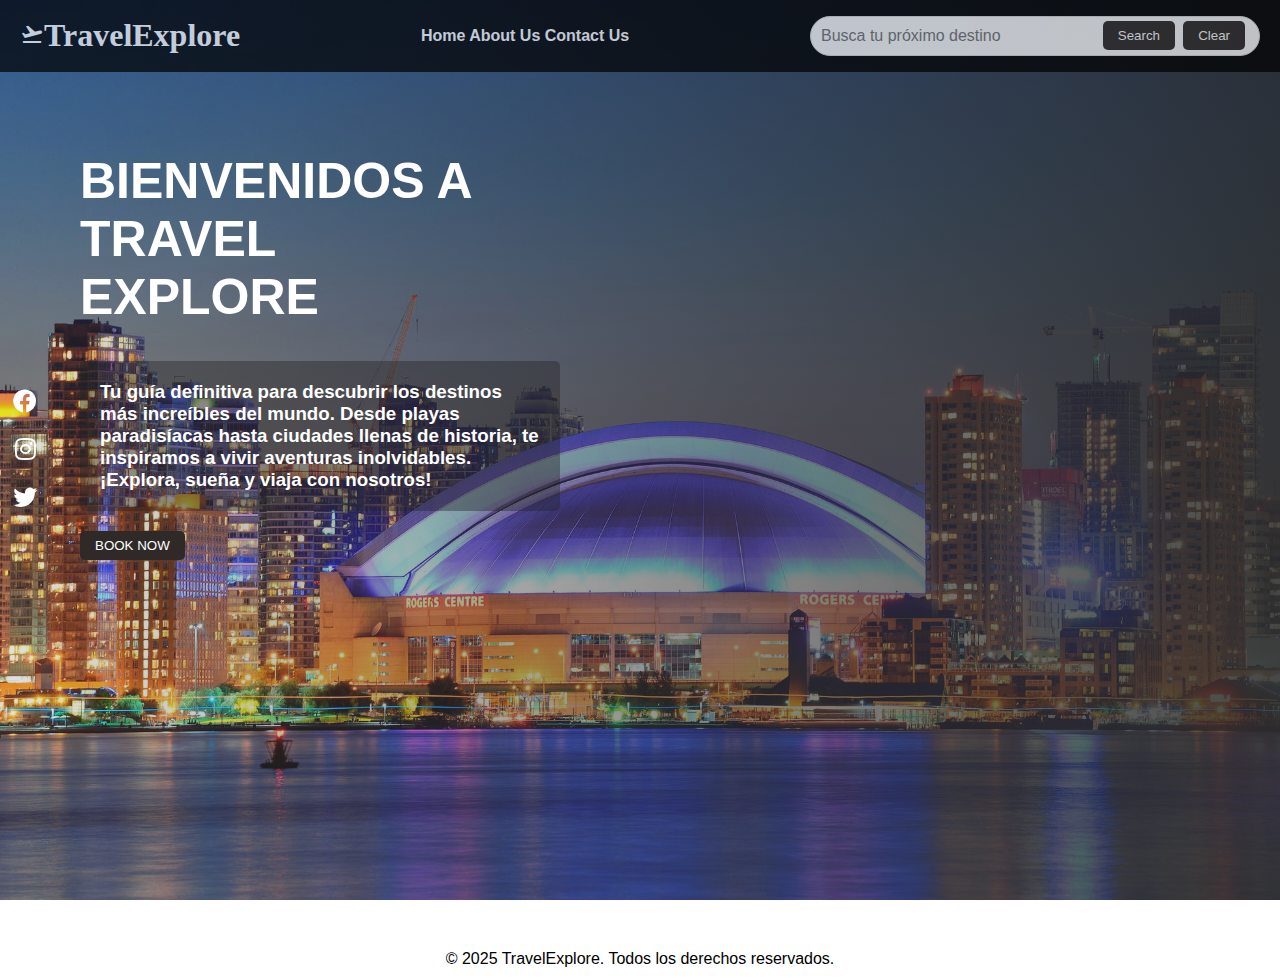
<file: index.html>
<!DOCTYPE html>
<html lang="es">

<head>
  <meta charset="UTF-8">
  <title>Travel Explore</title>
  <link rel="stylesheet" href="https://cdnjs.cloudflare.com/ajax/libs/font-awesome/6.0.0-beta3/css/all.min.css" />
  <link href="https://fonts.googleapis.com/css2?family=Material+Symbols+Outlined" rel="stylesheet" />
  <link rel="stylesheet" href="./styles.css" />

</head>

<body>
  <div class="main">
    <nav class="navbar">
      <div class="navbar-left">
        <h1 style="font-family:verdana;"><span class="material-symbols-outlined">flight_takeoff</span>TravelExplore
        </h1>
      </div>
      <div class="navbar-center">
        <a href="./index.html" id="home">Home </a>
        <a href="./travel_about.html" id="about">About Us </a>
        <a href="./travel_contact.html" id="contact">Contact Us </a>
      </div>
      <div class="navbar-right">
        <div id="searchSection" class="search-container">
          <input type="text" id="destinationInput" placeholder="Busca tu próximo destino" />
          <button id='btnSearch'>Search</button>
          <button id='btnClear'>Clear</button>
        </div>
      </div>
    </nav>
    <div class="container">
      <div class="fixed-sidebar-left">
        <ul class="social-icons">
          <li>
            <a href="https://facebook.com" target="_blank"><i class="fab fa-facebook"></i></a>
          </li>
          <li>
            <a href="https://instagram.com" target="_blank"><i class="fab fa-instagram"></i></a>
          </li>
          <li>
            <a href="https://twitter.com" target="_blank"><i class="fab fa-twitter"></i></a>
          </li>
        </ul>
      </div>
      <div class="right-section home-section">
        <div class="left-content">
          <h1>BIENVENIDOS A TRAVEL<br />EXPLORE</h1>
          <div class="contact-container">
            <h3>
              Tu guía definitiva para descubrir los destinos más increíbles del mundo.
              Desde playas paradisíacas hasta ciudades llenas de historia, te inspiramos a vivir aventuras inolvidables.
              ¡Explora, sueña y viaja con nosotros!
            </h3>
          </div>
          <div>
            <button id="btnContact" style="margin-top: 20px;">BOOK NOW</button>
          </div>
        </div>
        <!-- Resultados -->
        <div class="right-content">
          <div id="result"></div>
        </div>
      </div>
    </div>
    <!-- Pie de página -->
    <footer>
      <p>&copy; 2025 TravelExplore. Todos los derechos reservados.</p>
    </footer>
  </div>
  <script src="./travel_recommendation.js"></script>
</body>

</html>
</file>
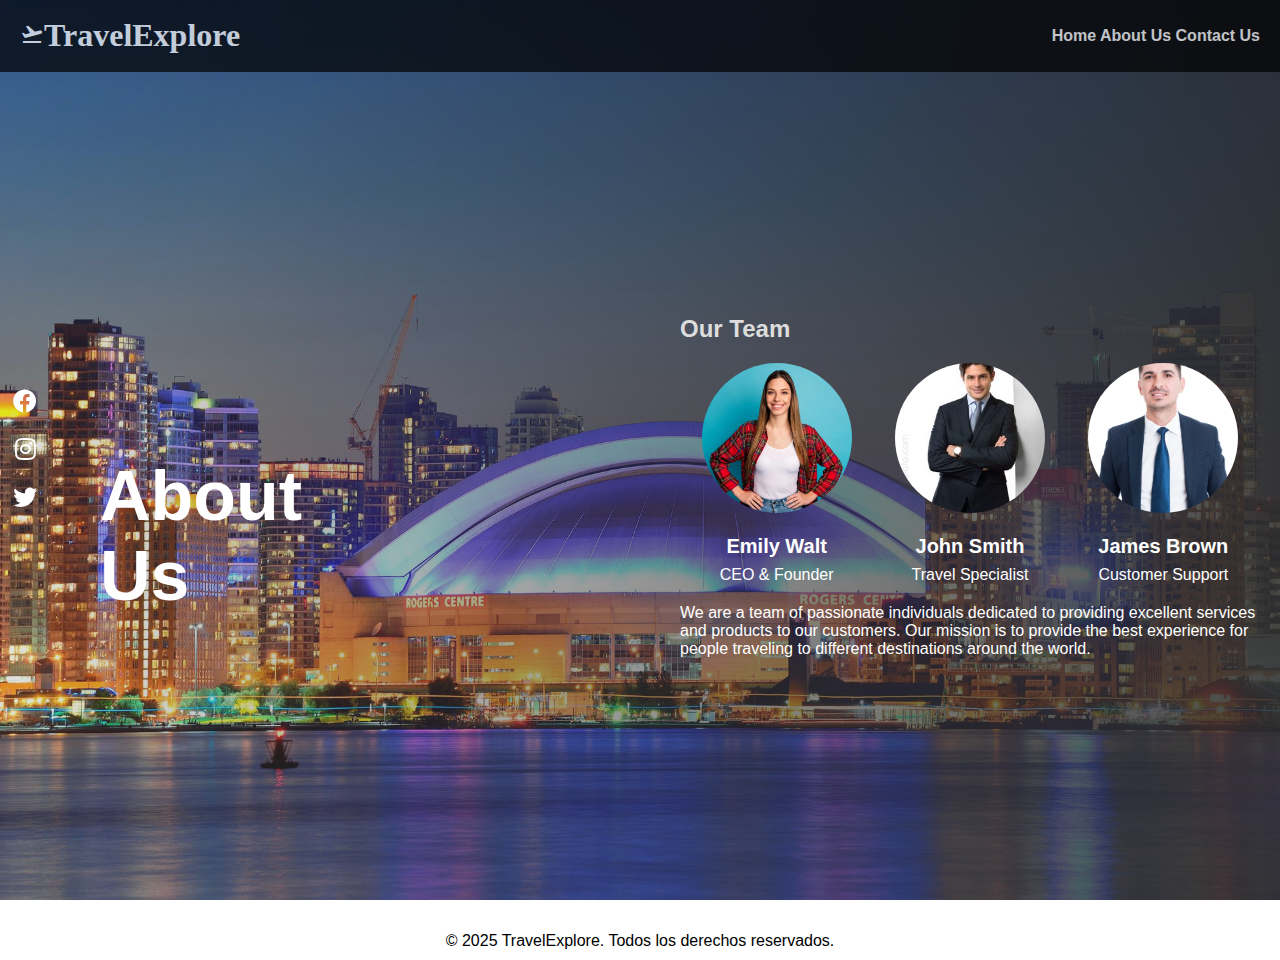
<file: travel_about.html>
<!DOCTYPE html>
<html lang="es">

<head>
  <meta charset="UTF-8">
  <meta name="viewport" content="width=device-width, initial-scale=1.0">
  <title>About Us- TravelExplore </title>
  <link rel="stylesheet" href="./styles.css" />
  <link href="https://fonts.googleapis.com/css2?family=Material+Symbols+Outlined" rel="stylesheet" />
  <link rel="stylesheet" href="https://cdnjs.cloudflare.com/ajax/libs/font-awesome/6.0.0-beta3/css/all.min.css" />
</head>

<body>
  <div class="main">
    <div class="body-content">
      <nav class="navbar">
        <div class="navbar-left">
          <h1 style="font-family:verdana;"><span class="material-symbols-outlined">flight_takeoff</span>TravelExplore
          </h1>
        </div>
        <div class="navbar-center">
          <a href="./index.html" id="home">Home </a>
          <a href="./travel_about.html" id="about">About Us </a>
          <a href="./travel_contact.html" id="contact">Contact Us </a>
        </div>
      </nav>
      <div id="about-container">
        <div class="fixed-sidebar-left">
          <ul class="social-icons">
            <li>
              <a href="https://facebook.com" target="_blank"><i class="fab fa-facebook"></i></a>
            </li>
            <li>
              <a href="https://instagram.com" target="_blank"><i class="fab fa-instagram"></i></a>
            </li>
            <li>
              <a href="https://twitter.com" target="_blank"><i class="fab fa-twitter"></i></a>
            </li>
          </ul>
        </div>
        <section id="contact-section">
          <div class="left-content">
            <h1>About Us</h1>
          </div>
          <div class="right-content">
            <h2>Our Team</h2>
            <div class="team-members">
              <div class="team-member">
                <img src="img/pers1.webp" alt="Team Member 1">
                <h3>Emily Walt</h3>
                <p>CEO & Founder</p>
              </div>
              <div class="team-member">
                <img src="img/pers2.jpg" alt="Team Member 2">
                <h3>John Smith</h3>
                <p>Travel Specialist</p>
              </div>
              <div class="team-member">
                <img src="img/pers3.jpg" alt="Team Member 3">
                <h3>James Brown</h3>
                <p>Customer Support</p>
              </div>
            </div>
            <p>
              We are a team of passionate individuals dedicated to providing excellent services and products to our
              customers.
              Our mission is to provide the best experience for people traveling to different destinations around the
              world.
            </p>
          </div>
        </section>
      </div>
      <!-- Pie de página -->
    </div>
  </div>
  <footer>
    <p>&copy; 2025 TravelExplore. Todos los derechos reservados.</p>
  </footer>
</body>

</html>
</file>
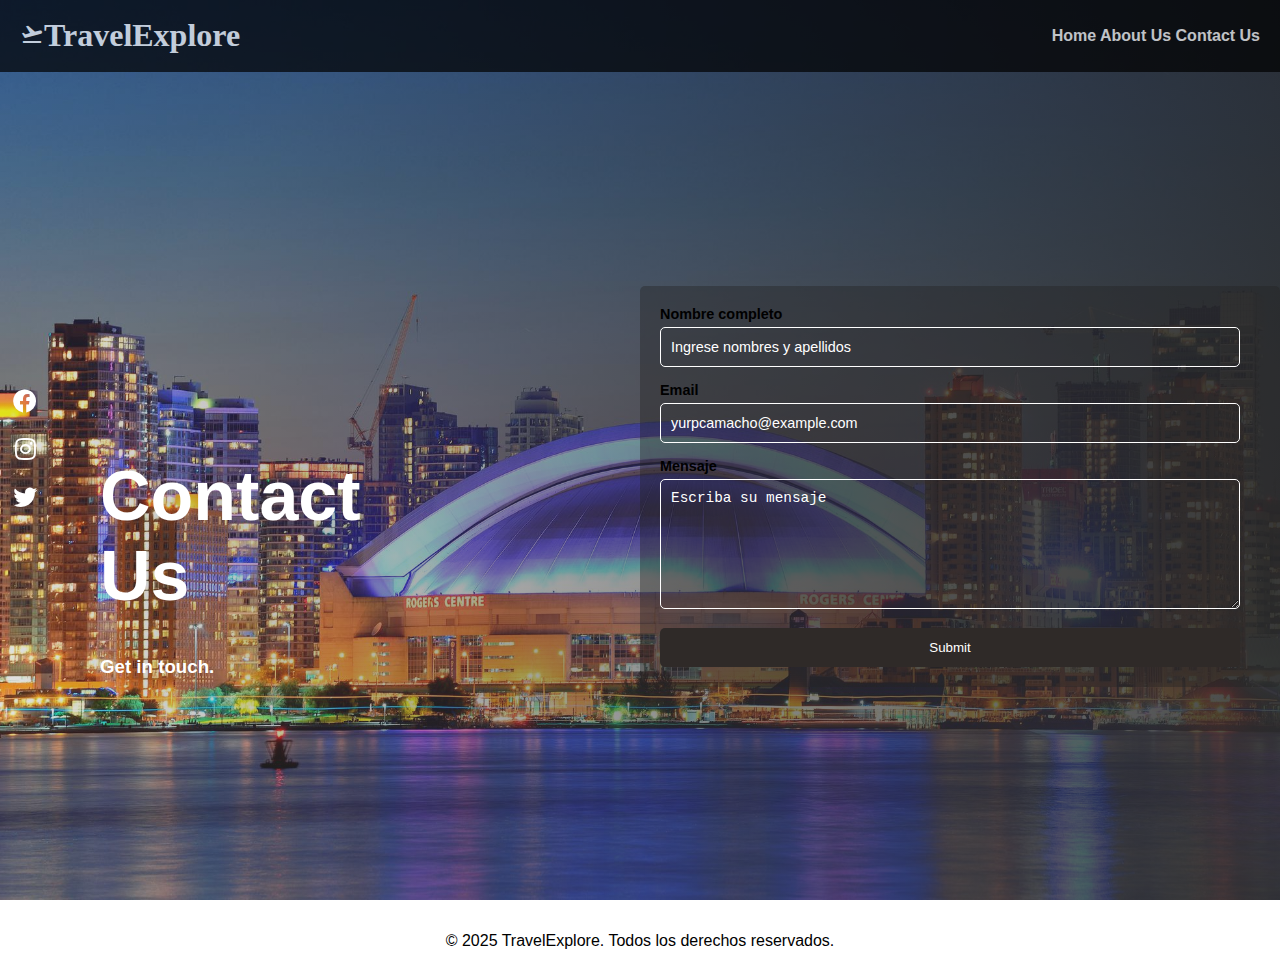
<file: travel_contact.html>
<!DOCTYPE html>
<html lang="es">

<head>
  <meta charset="UTF-8">
  <meta name="viewport" content="width=device-width, initial-scale=1.0">
  <title>Contact Us - TravelExplore</title>
  <link rel="stylesheet" href="./styles.css" />
  <link href="https://fonts.googleapis.com/css2?family=Material+Symbols+Outlined" rel="stylesheet" />
  <link rel="stylesheet" href="https://cdnjs.cloudflare.com/ajax/libs/font-awesome/6.0.0-beta3/css/all.min.css" />
</head>

<body>
  <div class="main">
    <div class="body-content">
      <nav class="navbar">
        <div class="navbar-left">
          <h1 style="font-family:verdana;"><span class="material-symbols-outlined">flight_takeoff</span>TravelExplore
          </h1>
        </div>
        <div class="navbar-center">
          <a href="./index.html" id="home">Home </a>
          <a href="./travel_about.html" id="about">About Us </a>
          <a href="./travel_contact.html" id="contact">Contact Us </a>
        </div>
      </nav>
      <div id="c-container">
        <div class="fixed-sidebar-left">
          <ul class="social-icons">
            <li>
              <a href="https://facebook.com" target="_blank"><i class="fab fa-facebook"></i></a>
            </li>
            <li>
              <a href="https://instagram.com" target="_blank"><i class="fab fa-instagram"></i></a>
            </li>
            <li>
              <a href="https://twitter.com" target="_blank"><i class="fab fa-twitter"></i></a>
            </li>
          </ul>
        </div>
        <section id="contact-section">
          <div class="left-content">
            <h1>Contact Us</h1>
            <h3>Get in touch.</h3>
          </div>
          <div class="contact-container">
            <div class="right-content">
              <form class="contact-form">
                <div>
                  <label for="name">Nombre completo</label>
                  <input type="text" id="name" placeholder="Ingrese nombres y apellidos" name="name" required>
                </div>
                <div>
                  <label for="email">Email</label>
                  <input type="email" id="email" placeholder="yurpcamacho@example.com" name="email" required>
                </div>
                <div>
                  <label for="message">Mensaje</label>
                  <textarea id="message" placeholder="Escriba su mensaje" name="message" rows="6" required></textarea>
                </div>
                <button type="submit" onclick="thankyou()">Submit</button>
              </form>
              <script>
                function thankyou() {
                  alert('Thank you for contacting us!')
                }
              </script>
            </div>
          </div>
        </section>
        <!-- Pie de página -->

      </div>
    </div>
  </div>
  <footer>
    <p>&copy; 2025 TravelExplore. Todos los derechos reservados.</p>
  </footer>
</body>

</html>
</file>
<file: styles.css>
* {
  margin: 0;
  padding: 0;
  box-sizing: border-box;
}

body {
  font-family: Verdana, Geneva, Tahoma, sans-serif;
  background-image: url('img/background.jpg');
  background-size: cover; /* Cubre toda la pantalla */
  background-position: center; /* Centra la imagen */
  background-repeat: no-repeat; /* Evita que se repita */
  background-attachment: fixed; /* Fija el fondo al desplazarse */
}

.main::before {
  content: "";
  width: 100%;
  height: 100vh;
  background: linear-gradient(to left, #2c2d2ede, hwb(0 48% 51% / 0.215));
  position: absolute;
  left: 0;
  top: 0;
  z-index: 1;
}

.main {
  position: relative;
  z-index: 9;
}

.container {
  max-width: 100%;
  margin: auto;
  position: relative;
  z-index: 6;
}

h1 {
  color: white;
}

h2 {
  color: #ddd;
}
h3 {
  color: white;
}

p {
  color: #ffffff;
}

button {
  padding: 7px 15px;
  background-color: #2f2a28;
  color: white;
  border: none;
  cursor: pointer;
  border-radius: 5px;
}

button:hover {
  background-color: black;
}

.navbar {
  display: flex;
  justify-content: space-between;
  align-items: center;
  padding: 10px 20px;
  background-color: black;
  border-bottom: 1px solid #000000;
  opacity: 0.7;
  position: relative;
  z-index: 9;
  height: 8vh;
}

.navbar-center {
  display: inline;
  gap: 15px;
}

.navbar-center a {
  text-decoration: none; /*quitar los subrayados de los links*/
  color: #ffffff;
  font-size: 700;
  font-weight: bold;
  transition: color 0.3s ease;
}

.navbar-right .search-container {
  position: relative;
  width: 450px;
}

.navbar-right .search-container input {
  width: 100%;
  height: 40px;
  padding: 5px 50px 5px 10px;
  font-size: 1rem;
  border: 1px solid #ddd;
  border-radius: 20px;
  position: relative;
}

.navbar-right .search-container i {
  position: absolute;
  right: 170px;
  top: 50%;
  transform: translateY(-50%);
  color: #037070;
  font-size: 1rem;
}

.navbar-right .search-container #btnSearch {
  position: absolute;
  top: 13%;
  right: 85px;
}

.navbar-right .search-container #btnClear {
  position: absolute;
  top: 13%;
  right: 15px;
}

/*redes sociales*/
.fixed-sidebar-left {
  position: fixed;
  left: 0;
  background: transparent;
  width: 50px;
  bottom: 0;
  top: 0;
  display: flex;
  flex-direction: column;
  justify-content: space-around;
  align-items: center;
  z-index: 9999;
}

.social-icons {
  list-style: none;
  padding: 0;
  margin: 0;
  display: flex;
  flex-direction: column;
  align-items: center;
}

.social-icons li {
  margin: 10px 0;
}

.social-icons a {
  text-decoration: none;
  font-size: 24px;
  color: #fff;
  transition: color 0.3s ease;
}

.social-icons a:hover {
  color: #000000;
}

.right-section {
  display: flex;
  flex-direction: row;
  justify-content: space-around;
  height: 92vh;
  width: 100%;
}

.left-content {
  width: 50%;
}

.right-content {
  width: 50%;
}

.home-section .left-content {
  padding: 80px;
}

.left-content h1 {
  font-size: 50px;
  padding-bottom: 35px;
}

.left-content p {
  width: 300px;
  line-height: 28px;
}

/* Sección de About Us */

#about-container {
  max-width: 100%;
  margin: auto;
  position: relative;
  z-index: 9;
  height: 90vh;
}

.about-section {
  display: inline-block;
  flex-direction: column;
  align-items: flex-start;
  justify-content: space-around;
  height: 80vh;
}

.team-members {
  display: flex;
  justify-content: space-around;
  flex-wrap: wrap;
}

.team-member {
  text-align: center;
  margin: 20px;
}

.team-member img {
  width: 150px;
  height: 150px;
  border-radius: 50%;
  object-fit: cover;
  margin-bottom: 10px;
}

.team-member h3 {
  font-size: 20px;
  margin: 8px 0;
}

.team-member .about-section p {
  font-size: 16px;
  color: black;
}

#about-section .left-content {
  width: 100px;
  height: 100px;
}

/*Seccion Contact Us*/
#c-container {
  max-width: 100%;
  margin: auto;
  position: relative;
  z-index: 9;
  height: 90vh;
}

#contact-section {
  display: flex;
  flex-direction: row;
  justify-content: space-between;
  align-items: center;
  height: 92vh;
}

#contact-section .left-content {
  padding: 20px 0 0 100px;
  width: 300px;
  height: 100px;
}

#contact-section .right-content {
  width: 600px;
  padding-right: 20px;
}

#contact-section .left-content h1 {
  font-size: 70px;
  text-transform: capitalize;
  padding-bottom: 40px;
}
#contact-section .left-content p {
  width: 300px;
  line-height: 28px;
}

#result {
  margin-top: 15px;
  width: 550px;
  margin-left: 35px;
}

#result .result-item {
  border-radius: 10px;
  background-color: #fff;
  box-shadow: 10px 10px 10px rgba(0, 0, 0, 0.5);
  margin-bottom: 15px;
}

#result img {
  width: 100%;
  height: 300px;
  object-fit: cover;
  border-radius: 10px 10px 0 0;
}

#result .image-section {
  margin: 0;
}

#result .text-section {
  margin: 0;
  background-color: #fff;
  padding: 10px;
  border-radius: 0 0 10px 10px;
}

#result h2 {
  color: #000;
  font-size: 20px;
  margin: 0;
  margin-bottom: 5px;
}

#result p {
  color: #020101;
  font-size: 14px;
  margin: 0;
}

.contact-container {
  background-color: rgba(36, 35, 35, 0.4);
  border-radius: 5px;
  padding: 20px;
}

.contact-form label {
  display: block;
  margin-bottom: 5px;
  font-size: 0.9rem;
  font-weight: bold;
  color: #000000;
}

.contact-form input,
.contact-form textarea {
  width: 100%;
  padding: 10px;
  margin-bottom: 15px;
  border: 1px solid #fff;
  border-radius: 5px;
  background: transparent;
  color: #fff;
  font-size: 1rem;
}

.contact-form input::placeholder,
.contact-form textarea::placeholder {
  color: #fff;
  font-size: 0.9rem;
}

.contact-form button {
  display: block;
  width: 100%;
  transition: background-color 0.3s ease;
  padding: 12px;
}

/* Pie de página */
footer {
  background-color: rgba(255, 255, 255, 0.728);
  color: #fff;
  text-align: center;
  padding: 10px;
  margin-top: 40px;
}

footer p {
  color: black;
}
</file>
